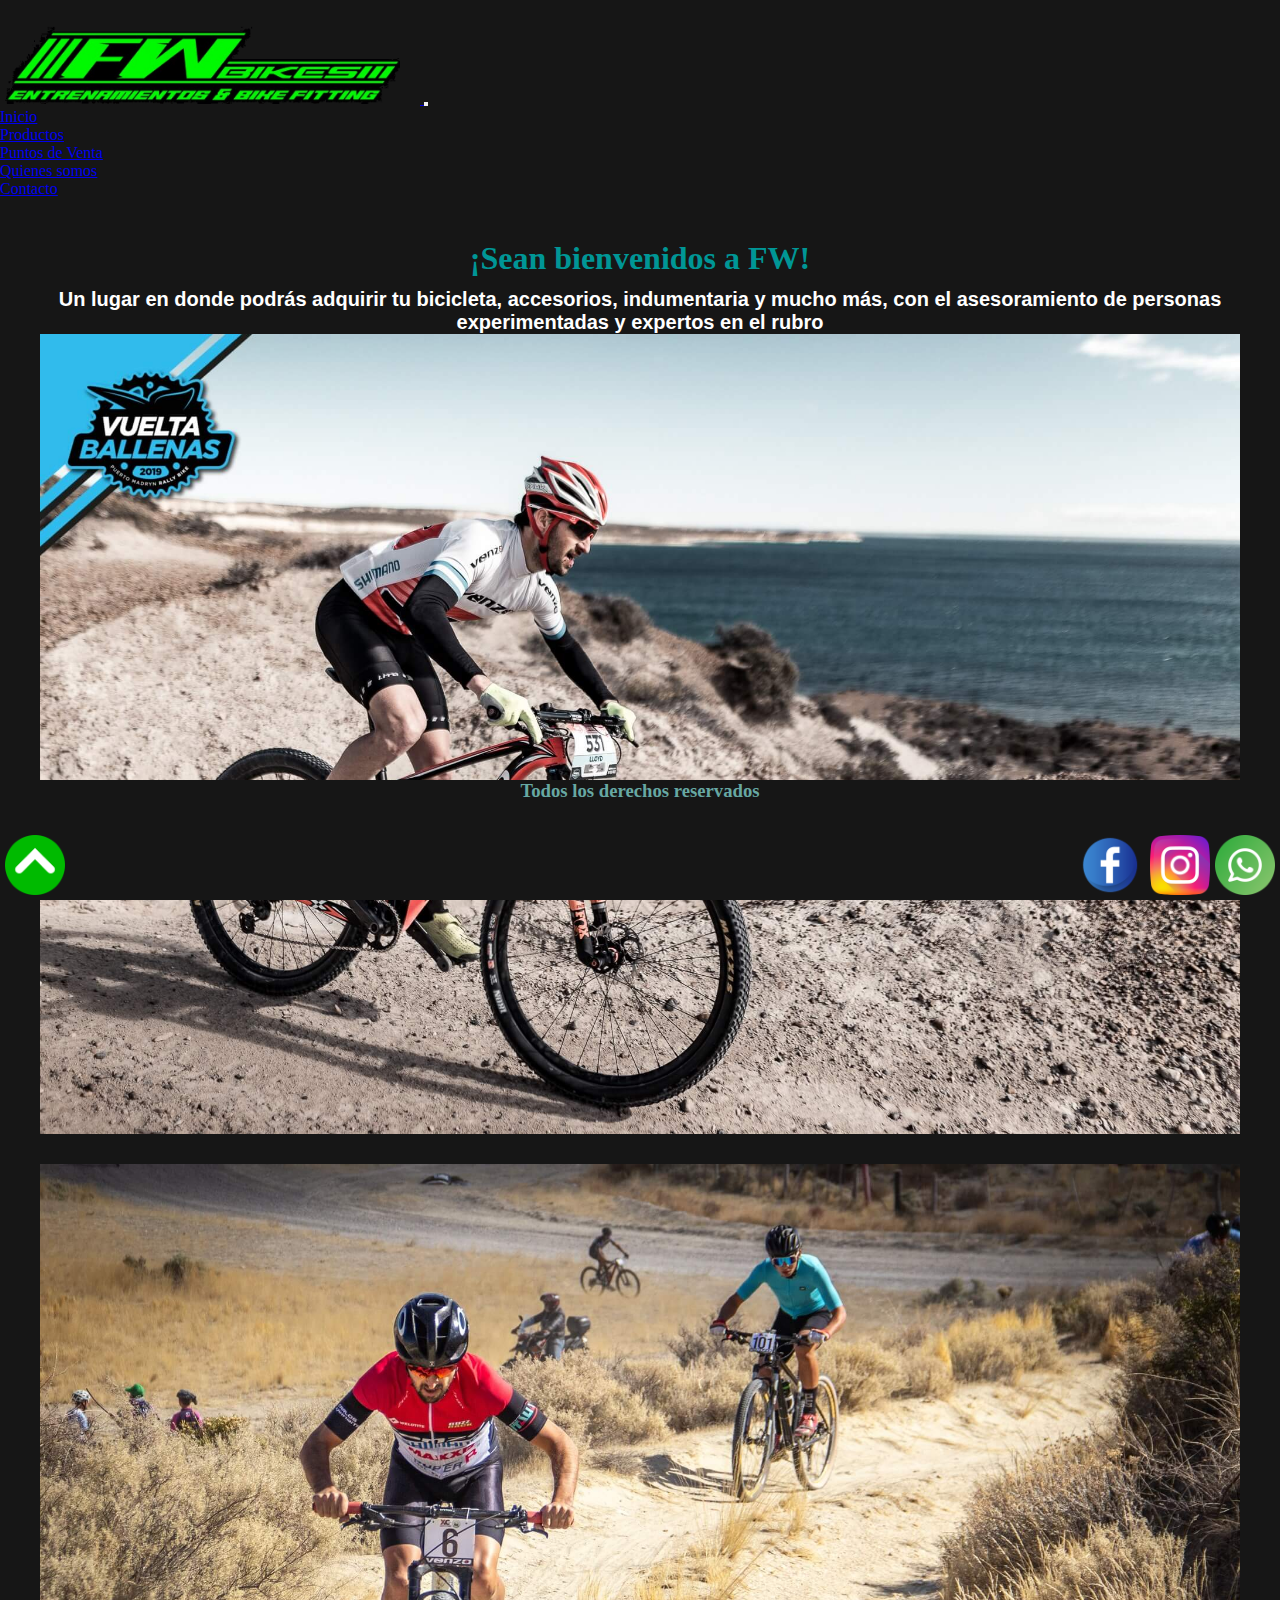
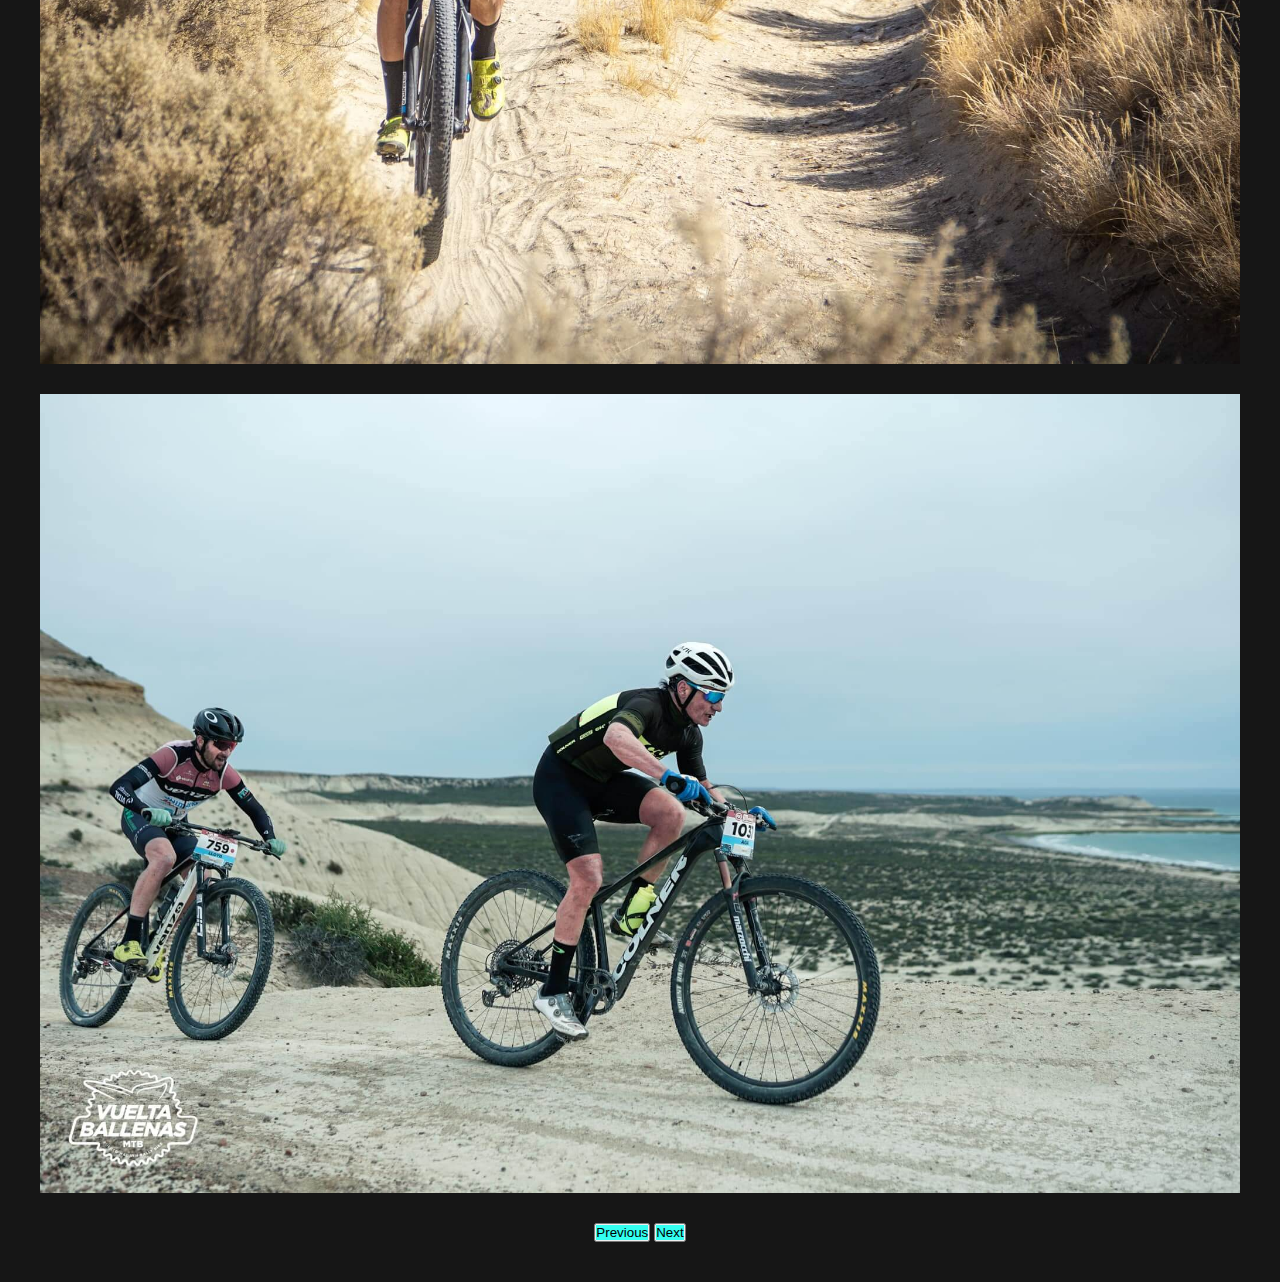
<file: index.html>
<!DOCTYPE html>
<html lang="en">

<head>
    <meta charset="UTF-8">
    <meta http-equiv="X-UA-Compatible" content="IE=edge">
    <meta name="viewport" content="width=device-width, initial-scale=1.0">
    <meta name="description" content="Pagina de inicio">
    <meta name="keywords" content="bicicleteria,mantenimiento,trelew,productos">
    <!--Link de Animmaciones-->
    <link rel="stylesheet" href="https://cdnjs.cloudflare.com/ajax/libs/animate.css/4.1.1/animate.min.css" />
    <!--link de bootstrap https://getbootstrap.com/-->
    <link href="https://cdn.jsdelivr.net/npm/bootstrap@5.3.0-alpha3/dist/css/bootstrap.min.css" rel="stylesheet"
        integrity="sha384-KK94CHFLLe+nY2dmCWGMq91rCGa5gtU4mk92HdvYe+M/SXH301p5ILy+dN9+nJOZ" crossorigin="anonymous">

    <!--link de tipografia-->
    <link rel="preconnect" href="https://fonts.googleapis.com">
    <link rel="preconnect" href="https://fonts.gstatic.com" crossorigin>

    <!-- link de mi css -->
    <link rel="stylesheet" href="./css/style.css">
    <title>Inicio</title>
</head>

<body>
    <!--header es etiqueta contenedora, podemos agregar etiquetas para titulos, o referenciar otros htmls-->
    <header id="arriba">
        <!--menù de boostrap-->
        <nav class="navbar navbar-expand-lg fs-5 text-sm-start text-md-start " navbar bg-dark data-bs-theme="dark">
            <div class="container-fluid">
                <a class="navbar-brand menuhambhover" href="./index.html">
                    <img src="img/logowilly.png" alt="Logo de la bicicleterìa">
                </a>
                <button class="navbar-toggler" type="button" data-bs-toggle="collapse" data-bs-target="#navbarNav"
                    aria-controls="navbarNav" aria-expanded="false" aria-label="Toggle navigation">
                    <span class="navbar-toggler-icon"></span>
                </button>
                <div class="collapse navbar-collapse " id="navbarNav">
                    <ul class="navbar-nav ">
                        <li class="nav-item">
                            <a class="nav-link active menuhambhover" aria-current="page" href="index.html">Inicio</a>
                        </li>
                        <li class="nav-item">
                            <a class="nav-link menuhambhover" aria-current="page"
                                href="./pages/productos.html">Productos</a>
                        </li>
                        <li class="nav-item">
                            <a class="nav-link menuhambhover" href="./pages/puntos-de-venta.html">Puntos de Venta</a>
                        </li>
                        <li class="nav-item">
                            <a class="nav-link menuhambhover" href="./pages/quienes-somos.html">Quienes somos</a>
                        </li>
                        <li class="nav-item">
                            <a class="nav-link menuhambhover" href="./pages/contacto.html">Contacto</a>
                        </li>
                    </ul>
                </div>
            </div>
        </nav>
    </header>

    <main>
        <h1 class="animate__animated animate__fadeInLeftBig"> ¡Sean bienvenidos a FW!</h1>
        <p>Un lugar en donde podrás adquirir tu bicicleta, accesorios, indumentaria y mucho más, con el asesoramiento de
            personas experimentadas y expertos en el rubro</p>
        <section>
            <div id="carouselExampleAutoplaying" class="carousel slide" data-bs-ride="carousel">
                <div class="carousel-inner">
                    <div class="carousel-item active carrusel-index " data-bs-interval="3000">
                        <img src="./img/willyuno.jpg" class="d-block w-100%" alt="Imagen willy 1">
                    </div>
                    <div class="carousel-item carrusel-index" data-bs-interval="3000">
                        <img src="./img/willycinco.jpg" class="d-block w-100%" alt="Imagen willy 2">
                    </div>
                    <div class="carousel-item carrusel-index " data-bs-interval="3000">
                        <img src="./img/willyseis.jpg" class="d-block w-100%" alt="Imagen willy 3">
                    </div>
                </div>
                <button class="carousel-control-prev" type="button" data-bs-target="#carouselExampleAutoplaying"
                    data-bs-slide="prev">
                    <span class="carousel-control-prev-icon" aria-hidden="true"></span>
                    <span class="visually-hidden">Previous</span>
                </button>
                <button class="carousel-control-next" type="button" data-bs-target="#carouselExampleAutoplaying"
                    data-bs-slide="next">
                    <span class="carousel-control-next-icon" aria-hidden="true"></span>
                    <span class="visually-hidden">Next</span>
                </button>
            </div>
        </section>
    </main>

    <footer>
        <h3>
            Todos los derechos reservados
        </h3>
        <div>
            <a href="https://api.whatsapp.com/send?phone=+549280462-4985" target="_blank">
                <img class="whatsapp" src="./img/logo-what.png" alt="logo de whatsapp">
            </a>
            <a href="https://instagram.com/willy_lloyd_1?igshid=YmMyMTA2M2Y=" target="_blank">
                <img class="instagram" src="./img/logo-insta-si.png" alt="logo de instagram">
            </a>
            <a href="https://www.facebook.com/willy.lloyd.1/" target="_blank">
                <img class="facebook" src="./img/logo-face.png" alt="logo de facebook">
            </a>
        </div>
        <!--enlace interno usando Id en el inicio del header (<header id="arriba">)-->
        <div>
            <a href="#arriba">
                <img class="arriba" src="./img/flecha.png" alt="boton arriba">
            </a>
        </div>
    </footer>
    
    <!--script de bootstrap https://getbootstrap.com/-->
    <script src="https://cdn.jsdelivr.net/npm/bootstrap@5.3.0-alpha3/dist/js/bootstrap.bundle.min.js"
        integrity="sha384-ENjdO4Dr2bkBIFxQpeoTz1HIcje39Wm4jDKdf19U8gI4ddQ3GYNS7NTKfAdVQSZe"
        crossorigin="anonymous"></script>
</body>
</html>
</file>
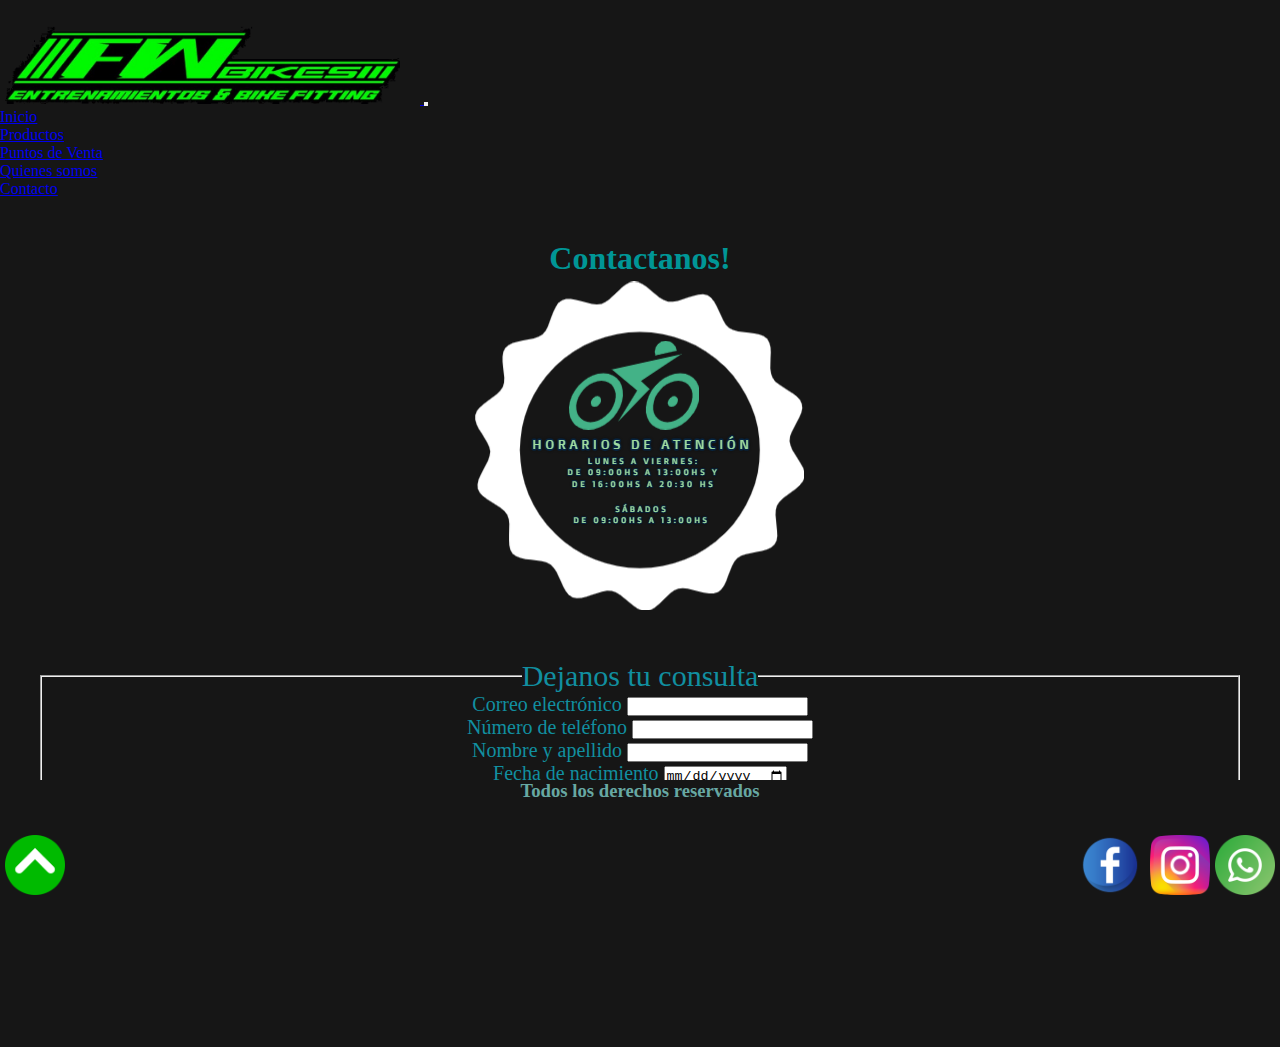
<file: pages/contacto.html>
<!DOCTYPE html>
<html lang="en">

<head>
    <meta charset="UTF-8">
    <meta http-equiv="X-UA-Compatible" content="IE=edge">
    <meta name="viewport" content="width=device-width, initial-scale=1.0">
    <meta name="description" content="Pagina de contacto">
    <meta name="keywords" content="horarios,atencion">
    <!--Link de Animmaciones-->
    <link rel="stylesheet" href="https://cdnjs.cloudflare.com/ajax/libs/animate.css/4.1.1/animate.min.css" />
    <!--link de bootstrap https://getbootstrap.com/-->
    <link href="https://cdn.jsdelivr.net/npm/bootstrap@5.3.0-alpha3/dist/css/bootstrap.min.css" rel="stylesheet"
        integrity="sha384-KK94CHFLLe+nY2dmCWGMq91rCGa5gtU4mk92HdvYe+M/SXH301p5ILy+dN9+nJOZ" crossorigin="anonymous">
    <!-- link de mi css -->
    <link rel="stylesheet" href="../css/style.css">

    <title>Contacto</title>
</head>

<body>
    <header id="arriba">
        <!--menù de boostrap-->
        <nav class="navbar navbar-expand-lg fs-5 text-sm-start text-md-start " navbar bg-dark data-bs-theme="dark">
            <div class=" container-fluid">
                <a class="navbar-brand menuhamb" href="../index.html">
                    <img src="../img/logowilly.png" alt="Logo de la bicicleterìa">
                </a>
                <button class="navbar-toggler" type="button" data-bs-toggle="collapse" data-bs-target="#navbarNav"
                    aria-controls="navbarNav" aria-expanded="false" aria-label="Toggle navigation">
                    <span class="navbar-toggler-icon"></span>
                </button>
                <div class="collapse navbar-collapse" id="navbarNav">
                    <ul class="navbar-nav">
                        <li class="nav-item">
                            <a class="nav-link menuhamb" aria-current="page" href="../index.html">Inicio</a>
                        </li>
                        <li class="nav-item">
                            <a class="nav-link menuhamb" aria-current="page"
                                href="../pages/productos.html">Productos</a>
                        </li>
                        <li class="nav-item">
                            <a class="nav-link menuhamb" href="../pages/puntos-de-venta.html">Puntos de Venta</a>
                        </li>
                        <li class="nav-item">
                            <a class="nav-link menuhamb" href="../pages/quienes-somos.html">Quienes somos</a>
                        </li>
                        <li class="nav-item">
                            <a class="nav-link active" href="../pages/contacto.html">Contacto</a>
                        </li>
                    </ul>
                </div>
            </div>
        </nav>
    </header>

    <main>
        <h1 class="animate__animated animate__fadeInLeftBig"> Contactanos! </h1>
        <div>
            <img src="../img/horarios.png" alt="horarios de atencion">
        </div>
        <!--formularios-->
        <form class="claseform">
            <fieldset>
                <legend>
                    Dejanos tu consulta
                </legend>
                <div>
                    <label for="email">
                        Correo electrónico
                    </label>
                    <input type="email" name="correos" id="email">
                </div>
                <div>
                    <label for="teléfono">
                        Número de teléfono
                    </label>
                    <input type="teléfono" id="teléfono">
                </div>
                <div>
                    <label for="Nombre y Apellido">
                        Nombre y apellido
                    </label>
                    <input type="Nombre y apellido" id="Nombre y Apellido">
                </div>
                <div>
                    <label for="Fecha de nacimiento">
                        Fecha de nacimiento
                    </label>
                    <input type="date" id="Fecha de nacimiento">
                </div>
                <div>
                    <input type="submit">
                    <input type="reset">
                </div>
            </fieldset>
        </form>
    </main>
    <footer>
        <h3>
            Todos los derechos reservados
        </h3>
        <div>
            <a href="https://api.whatsapp.com/send?phone=+549280462-4985" target="_blank">
                <img class="whatsapp" src="../img/logo-what.png" alt="logo de whatsapp">
            </a>
            <a href="https://instagram.com/willy_lloyd_1?igshid=YmMyMTA2M2Y=" target="_blank">
                <img class="instagram" src="../img/logo-insta-si.png" alt="logo de instagram">
            </a>
            <a href="https://www.facebook.com/willy.lloyd.1/" target="_blank">
                <img class="facebook" src="../img/logo-face.png" alt="logo de facebook">
            </a>
        </div>
        <!--enlace interno usando Id en el inicio del header (<header id="arriba">)-->
        <div>
            <a href="#arriba">
                <img class="arriba" src="../img/flecha.png" alt="boton arriba">
            </a>
        </div>
    </footer>

    <!--script de bootstrap https://getbootstrap.com/-->
    <script src="https://cdn.jsdelivr.net/npm/bootstrap@5.3.0-alpha3/dist/js/bootstrap.bundle.min.js"
        integrity="sha384-ENjdO4Dr2bkBIFxQpeoTz1HIcje39Wm4jDKdf19U8gI4ddQ3GYNS7NTKfAdVQSZe"
        crossorigin="anonymous"></script>
</body>

</html>
</file>
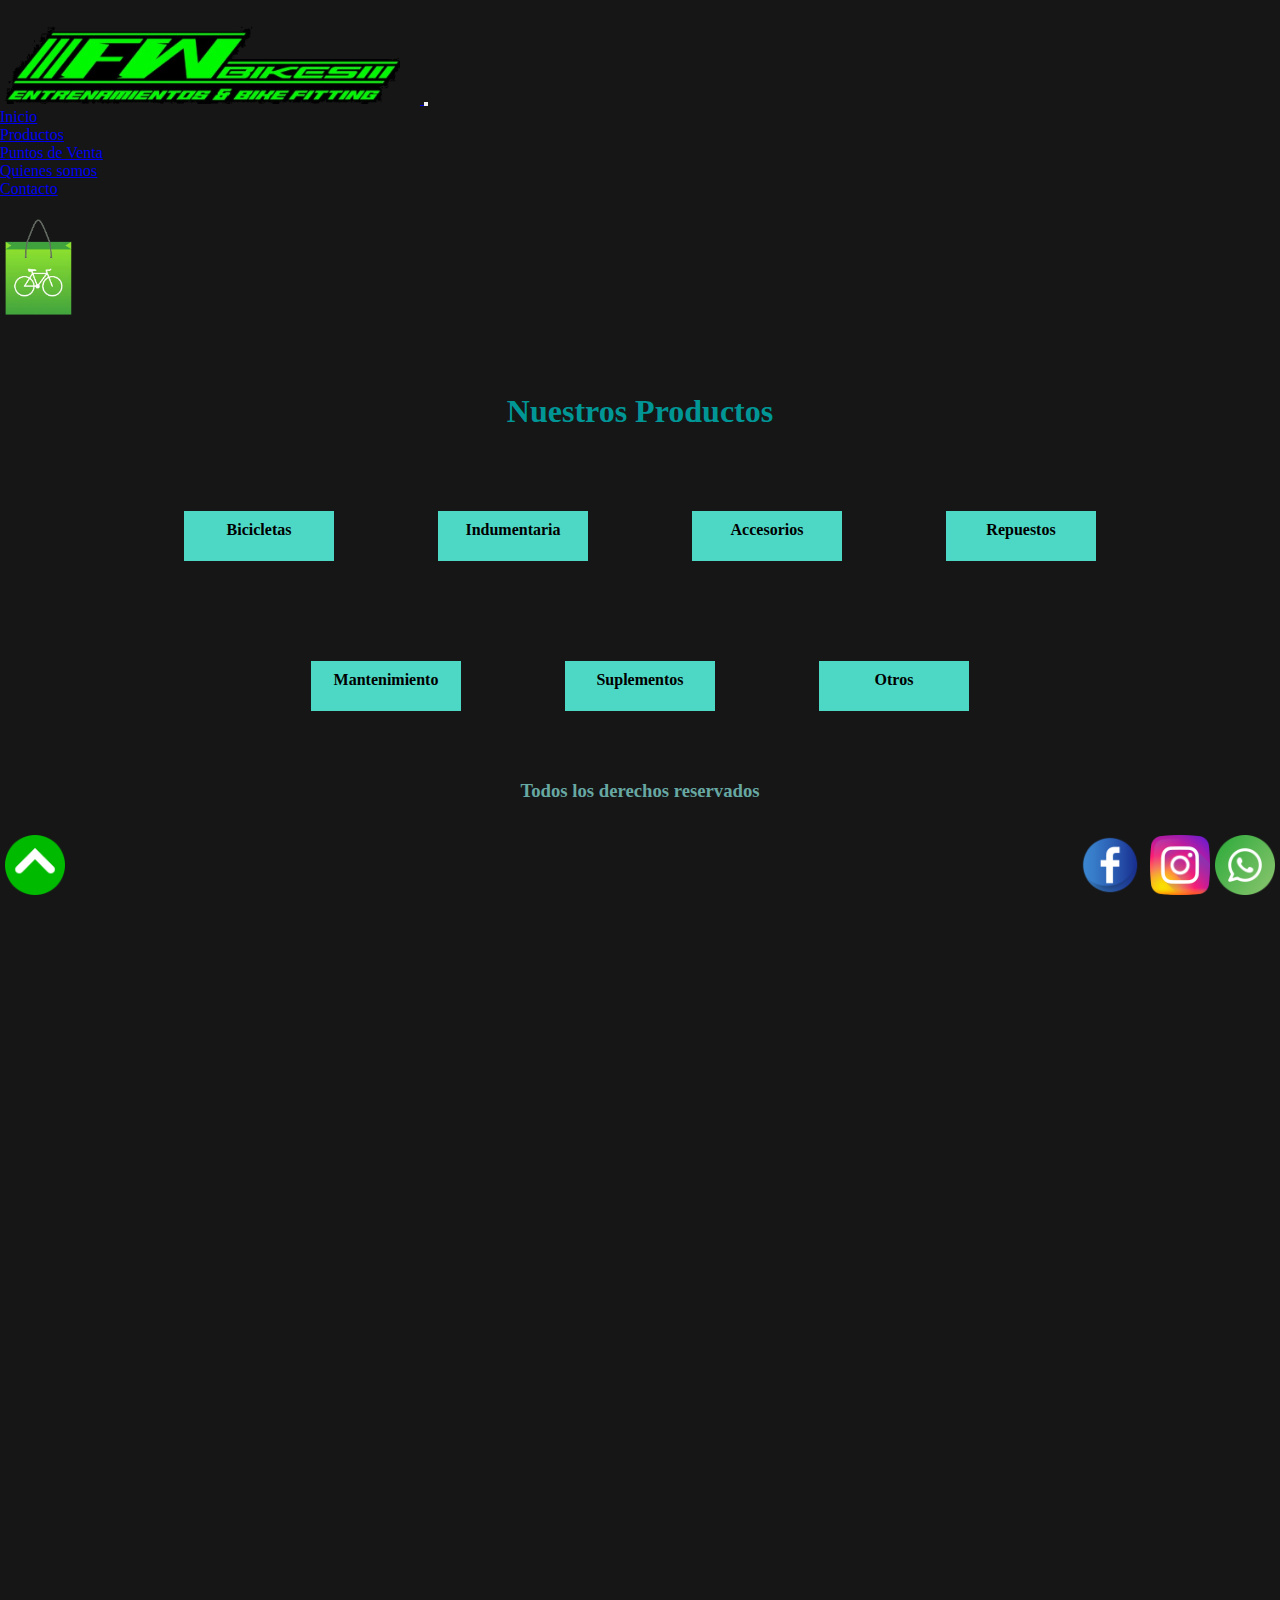
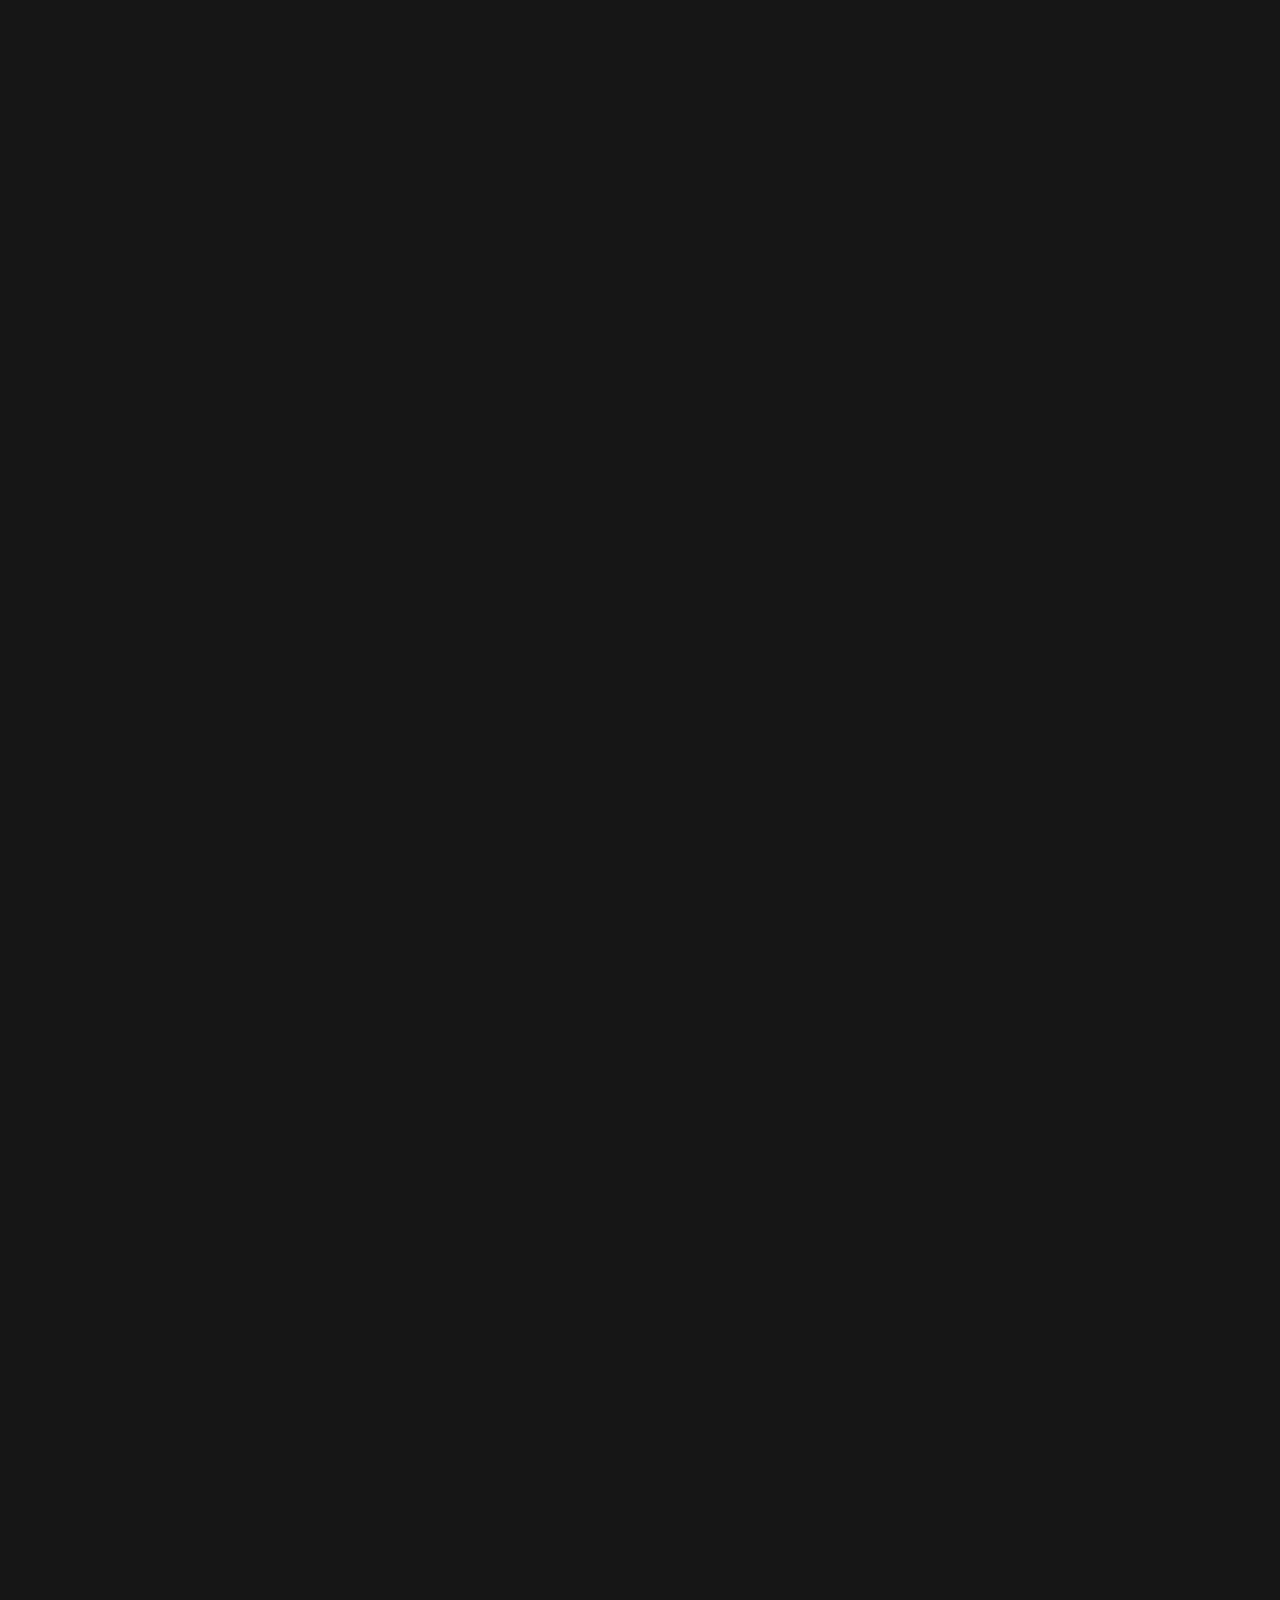
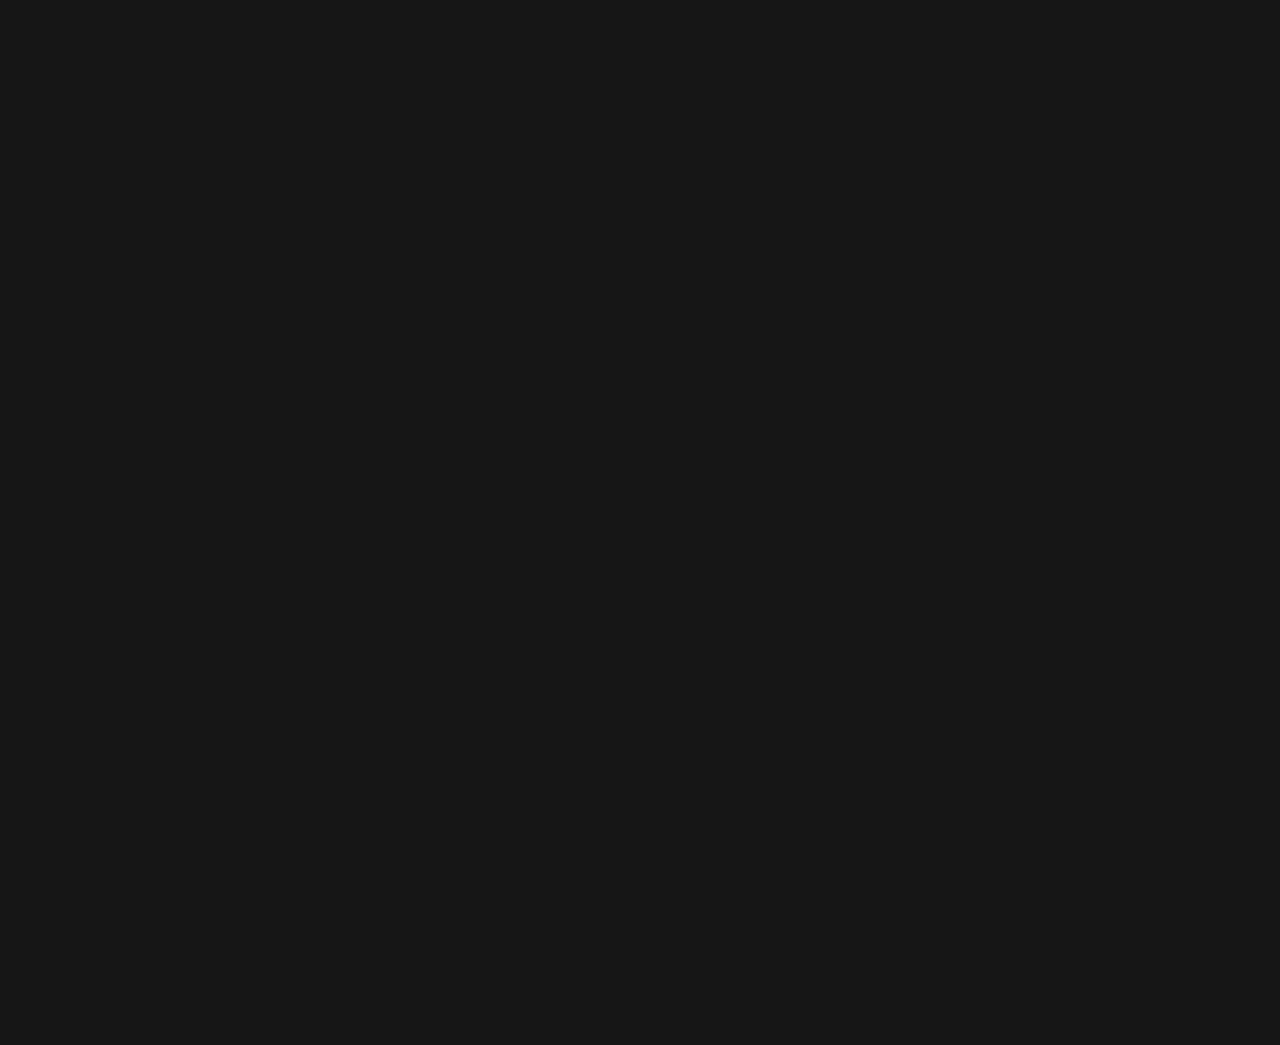
<file: pages/productos.html>
<!DOCTYPE html>
<html lang="en">

<head>
    <meta charset="UTF-8">
    <meta http-equiv="X-UA-Compatible" content="IE=edge">
    <meta name="viewport" content="width=device-width, initial-scale=1.0">
    <meta name="description" content="Pagina de productos">
    <meta name="keywords" content="cuadros,bicilcetas,remeras,indumentaria">
    <!--Link para animacion imagenes-->
    <link href="https://unpkg.com/aos@2.3.1/dist/aos.css" rel="stylesheet">
    <!--Link de Animmaciones-->
    <link rel="stylesheet" href="https://cdnjs.cloudflare.com/ajax/libs/animate.css/4.1.1/animate.min.css" />
    <!--link de bootstrap https://getbootstrap.com/-->
    <link href="https://cdn.jsdelivr.net/npm/bootstrap@5.3.0-alpha3/dist/css/bootstrap.min.css" rel="stylesheet"
        integrity="sha384-KK94CHFLLe+nY2dmCWGMq91rCGa5gtU4mk92HdvYe+M/SXH301p5ILy+dN9+nJOZ" crossorigin="anonymous">
    <!-- link de mi css -->
    <link rel="stylesheet" href="../css/style.css">

    <title>Productos</title>
</head>

<body>
    <header id="arriba">
        <!--menù de boostrap-->
        <nav class="navbar navbar-expand-lg fs-5 text-sm-start text-md-start " navbar bg-dark data-bs-theme="dark">
            <div class=" container-fluid">
                <a class="navbar-brand menuhamb" href="../index.html">
                    <img src="../img/logowilly.png" alt="Logo de la bicicleterìa">
                </a>
                <button class="navbar-toggler" type="button" data-bs-toggle="collapse" data-bs-target="#navbarNav"
                    aria-controls="navbarNav" aria-expanded="false" aria-label="Toggle navigation">
                    <span class="navbar-toggler-icon"></span>
                </button>
                <div class="collapse navbar-collapse" id="navbarNav">
                    <ul class="navbar-nav">
                        <li class="nav-item">
                            <a class="nav-link menuhamb" aria-current="page" href="../index.html">Inicio</a>
                        </li>
                        <li class="nav-item">
                            <a class="nav-link active" aria-current="page" href="../pages/productos.html">Productos</a>
                        </li>
                        <li class="nav-item">
                            <a class="nav-link menuhamb" href="../pages/puntos-de-venta.html">Puntos de Venta</a>
                        </li>
                        <li class="nav-item">
                            <a class="nav-link menuhamb" href="../pages/quienes-somos.html">Quienes somos</a>
                        </li>
                        <li class="nav-item">
                            <a class="nav-link menuhamb" href="../pages/contacto.html">Contacto</a>
                        </li>
                    </ul>
                </div>
            </div>
            <img src="../img/carritosisisi.png" alt="imagen bolsa-carrito">
        </nav>
    </header>

    <main class="main-productos">
        <div>
            <h1 class="animate__animated animate__fadeInLeftBig"> Nuestros Productos </h1>
        </div>
        <div>
            <div class="caja">Bicicletas</div>
            <div class="caja">Indumentaria</div>
            <div class="caja">Accesorios</div>
            <div class="caja">Repuestos</div>
            <div class="caja">Mantenimiento</div>
            <div class="caja">Suplementos</div>
            <div class="caja">Otros</div>
        </div>
        <section class="section-productos">
            <div class="img-uno " data-aos="zoom-in">
                <img src="../img/supledos.jpg" alt="suplementos">
            </div>
            <div class="img-dos" data-aos="zoom-in">
                <img src="../img/bicidos.jpg" alt="bicicleta venzo dos">
            </div>
            <div class="img-tres" data-aos="zoom-in">
                <img src="../img/bicitres.jpg" alt="bicicleta fire">
            </div>
            <div class="img-cuatro" data-aos="zoom-in">
                <img src="../img/lentestres.jpg" alt="anteojos deportivos">
            </div>
            <div class="img-cinco" data-aos="zoom-in">
                <img src="../img/bicicinco.jpg" alt="bicicleta skinred">
            </div>
            <div class="img-seis" data-aos="zoom-in">
                <img src="../img/bicicletasuno.jpg" alt="bicicletas todas">
            </div>
        </section>
    </main>

    <footer>
        <h3>
            Todos los derechos reservados
        </h3>
        <div>
            <a href="https://api.whatsapp.com/send?phone=+549280462-4985" target="_blank">
                <img class="whatsapp" src="../img/logo-what.png" alt="logo de whatsapp">
            </a>
            <a href="https://instagram.com/willy_lloyd_1?igshid=YmMyMTA2M2Y=" target="_blank">
                <img class="instagram" src="../img/logo-insta-si.png" alt="logo de instagram">
            </a>
            <a href="https://www.facebook.com/willy.lloyd.1/" target="_blank">
                <img class="facebook" src="../img/logo-face.png" alt="logo de facebook">
            </a>
        </div>
        <!--enlace interno usando Id en el inicio del header (<header id="arriba">)-->
        <div>
            <a href="#arriba">
                <img class="arriba" src="../img/flecha.png" alt="boton arriba">
            </a>
        </div>
    </footer>

    <!--script de bootstrap https://getbootstrap.com/-->
    <script src="https://cdn.jsdelivr.net/npm/bootstrap@5.3.0-alpha3/dist/js/bootstrap.bundle.min.js"
        integrity="sha384-ENjdO4Dr2bkBIFxQpeoTz1HIcje39Wm4jDKdf19U8gI4ddQ3GYNS7NTKfAdVQSZe"
        crossorigin="anonymous"></script>
    <!--script de michalsnik https://michalsnik.github.io/aos/-->
    <script src="https://unpkg.com/aos@2.3.1/dist/aos.js"></script>
    <script>AOS.init();</script>
</body>

</html>
</file>
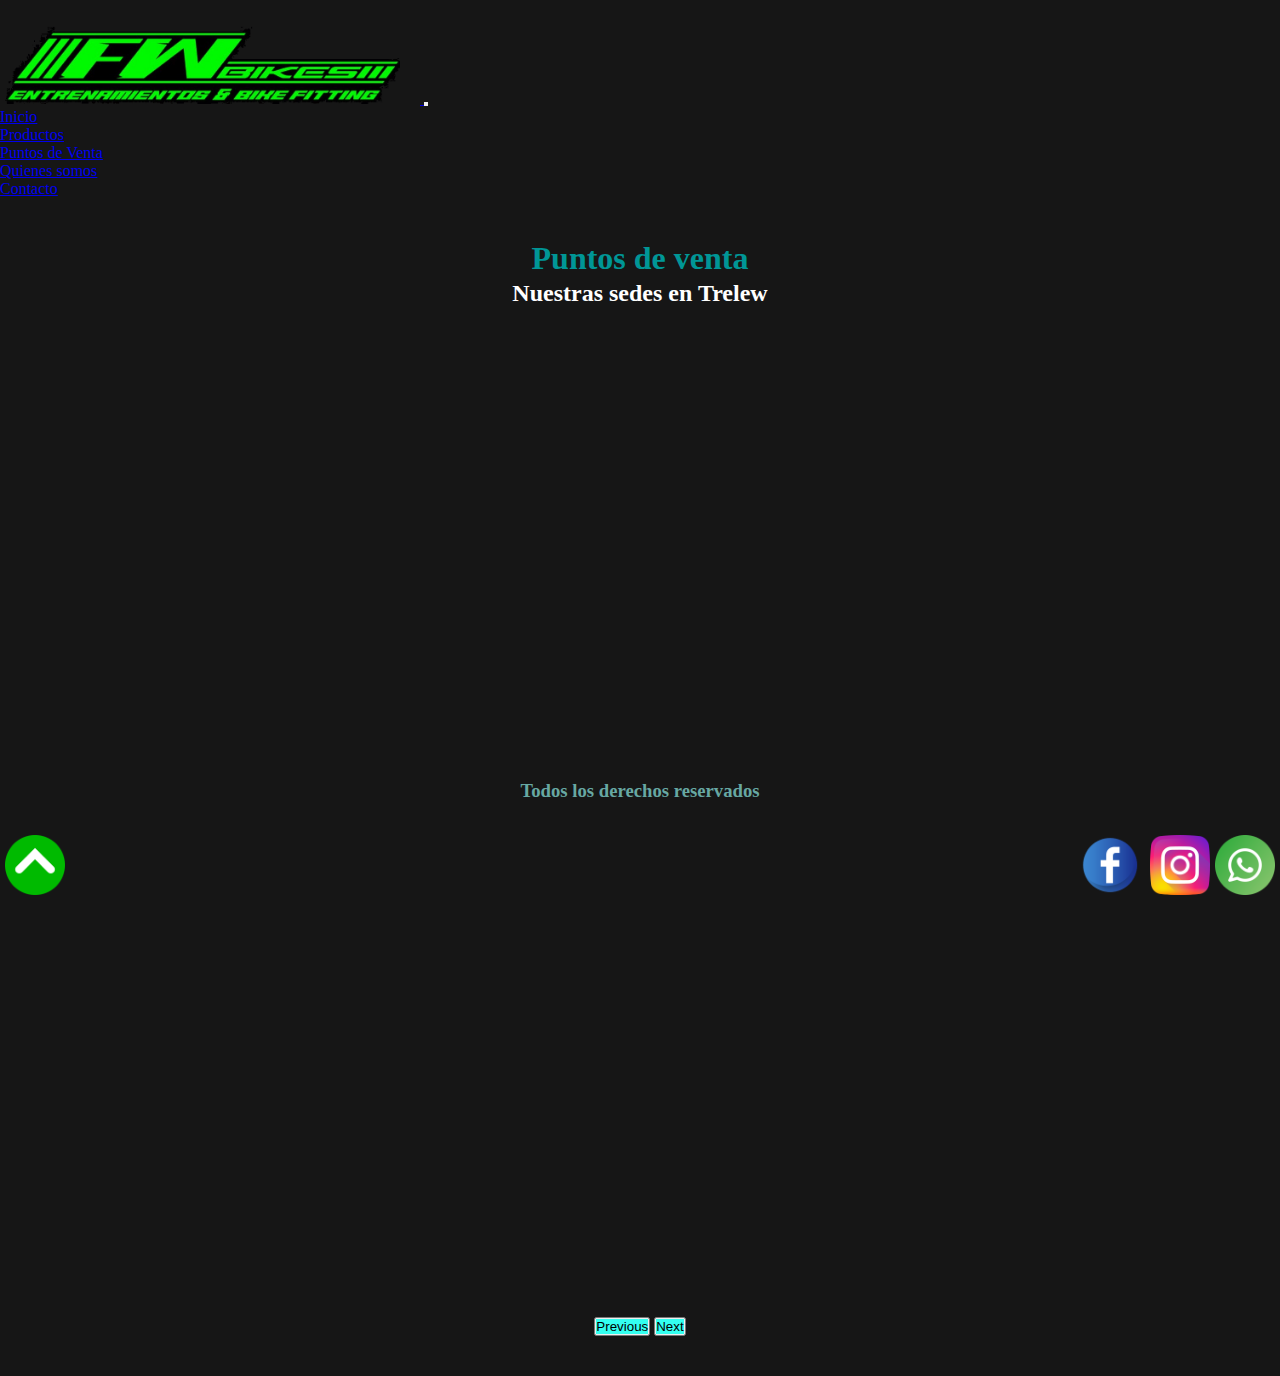
<file: pages/puntos-de-venta.html>
<!DOCTYPE html>
<html lang="en">

<head>
    <meta charset="UTF-8">
    <meta http-equiv="X-UA-Compatible" content="IE=edge">
    <meta name="viewport" content="width=device-width, initial-scale=1.0">
    <meta name="description" content="Pagina de puntos de venta">
    <meta name="keywords" content="direccion, locales,visita">
    <!--Link de Animmaciones-->
    <link rel="stylesheet" href="https://cdnjs.cloudflare.com/ajax/libs/animate.css/4.1.1/animate.min.css" />
    <!--link de bootstrap https://getbootstrap.com/-->
    <link href="https://cdn.jsdelivr.net/npm/bootstrap@5.3.0-alpha3/dist/css/bootstrap.min.css" rel="stylesheet"
        integrity="sha384-KK94CHFLLe+nY2dmCWGMq91rCGa5gtU4mk92HdvYe+M/SXH301p5ILy+dN9+nJOZ" crossorigin="anonymous">
    <!-- link de mi css -->
    <link rel="stylesheet" href="../css/style.css">

    <title>Puntos de venta</title>
</head>

<body>
    <header id="arriba">
        <!--menù de boostrap-->
        <nav class="navbar navbar-expand-lg fs-5 text-sm-start text-md-start " navbar bg-dark data-bs-theme="dark">
            <div class=" container-fluid">
                <a class="navbar-brand menuhamb" href="../index.html">
                    <img src="../img/logowilly.png" alt="Logo de la bicicleterìa">
                </a>
                <button class="navbar-toggler" type="button" data-bs-toggle="collapse" data-bs-target="#navbarNav"
                    aria-controls="navbarNav" aria-expanded="false" aria-label="Toggle navigation">
                    <span class="navbar-toggler-icon"></span>
                </button>
                <div class="collapse navbar-collapse" id="navbarNav">
                    <ul class="navbar-nav">
                        <li class="nav-item">
                            <a class="nav-link menuhamb" aria-current="page" href="../index.html">Inicio</a>
                        </li>
                        <li class="nav-item">
                            <a class="nav-link menuhamb" aria-current="page"
                                href="../pages/productos.html">Productos</a>
                        </li>
                        <li class="nav-item">
                            <a class="nav-link active" href="../pages/puntos-de-venta.html">Puntos de Venta</a>
                        </li>
                        <li class="nav-item">
                            <a class="nav-link menuhamb" href="../pages/quienes-somos.html">Quienes somos</a>
                        </li>
                        <li class="nav-item">
                            <a class="nav-link menuhamb" href="../pages/contacto.html">Contacto</a>
                        </li>
                    </ul>
                </div>
            </div>
        </nav>
    </header>

    <main class="main-puntosdeventa">
        <h1 class="animate__animated animate__fadeInLeftBig"> Puntos de venta </h1>
        <h2> Nuestras sedes en Trelew</h2>

        <section>
            <div id="carouselExampleAutoplaying" class="carousel slide" data-bs-ride="carousel">
                <div class="carousel-inner">
                    <div class="carousel-item active carrusel-index" data-bs-interval="3000">
                        <iframe
                            src="https://www.google.com/maps/embed?pb=!1m18!1m12!1m3!1d2905.617719405511!2d-65.33319228451501!3d-43.25943307913676!2m3!1f0!2f0!3f0!3m2!1i1024!2i768!4f13.1!3m3!1m2!1s0xbe0144ed442e546f%3A0x6ebc29710a2105ad!2sBicicleter%C3%ADa%20FW!5e0!3m2!1ses-419!2sar!4v1679273589450!5m2!1ses-419!2sar"
                            width="600" height="450" style="border:0;" allowfullscreen="" loading="lazy"
                            referrerpolicy="no-referrer-when-downgrade"></iframe>
                    </div>
                    <div class="carousel-item carrusel-index" data-bs-interval="3000">
                        <iframe
                            src="https://www.google.com/maps/embed?pb=!1m18!1m12!1m3!1d2905.064163369369!2d-65.30844058451453!3d-43.27103157913631!2m3!1f0!2f0!3f0!3m2!1i1024!2i768!4f13.1!3m3!1m2!1s0xbe0144dfde655807%3A0x87e94e2cf7b57da9!2sMusters%201598%2C%20Trelew%2C%20Chubut!5e0!3m2!1ses-419!2sar!4v1681483049173!5m2!1ses-419!2sar"
                            width="600" height="450" style="border:0;" allowfullscreen="" loading="lazy"
                            referrerpolicy="no-referrer-when-downgrade"></iframe>
                    </div>
                </div>
                <button class="carousel-control-prev" type="button" data-bs-target="#carouselExampleAutoplaying"
                    data-bs-slide="prev">
                    <span class="carousel-control-prev-icon" aria-hidden="true"></span>
                    <span class="visually-hidden">Previous</span>
                </button>
                <button class="carousel-control-next" type="button" data-bs-target="#carouselExampleAutoplaying"
                    data-bs-slide="next">
                    <span class="carousel-control-next-icon" aria-hidden="true"></span>
                    <span class="visually-hidden">Next</span>
                </button>
            </div>
        </section>
    </main>

    <footer>
        <h3>
            Todos los derechos reservados
        </h3>
        <div>
            <a href="https://api.whatsapp.com/send?phone=+549280462-4985" target="_blank">
                <img class="whatsapp" src="../img/logo-what.png" alt="logo de whatsapp">
            </a>
            <a href="https://instagram.com/willy_lloyd_1?igshid=YmMyMTA2M2Y=" target="_blank">
                <img class="instagram" src="../img/logo-insta-si.png" alt="logo de instagram">
            </a>
            <a href="https://www.facebook.com/willy.lloyd.1/" target="_blank">
                <img class="facebook" src="../img/logo-face.png" alt="logo de facebook">
            </a>
        </div>
        <!--enlace interno usando Id en el inicio del header (<header id="arriba">)-->
        <div>
            <a href="#arriba">
                <img class="arriba" src="../img/flecha.png" alt="boton arriba">
            </a>
        </div>
    </footer>
    <!--script de bootstrap https://getbootstrap.com/-->
    <script src="https://cdn.jsdelivr.net/npm/bootstrap@5.3.0-alpha3/dist/js/bootstrap.bundle.min.js"
        integrity="sha384-ENjdO4Dr2bkBIFxQpeoTz1HIcje39Wm4jDKdf19U8gI4ddQ3GYNS7NTKfAdVQSZe"
        crossorigin="anonymous"></script>

</body>
</html>
</file>
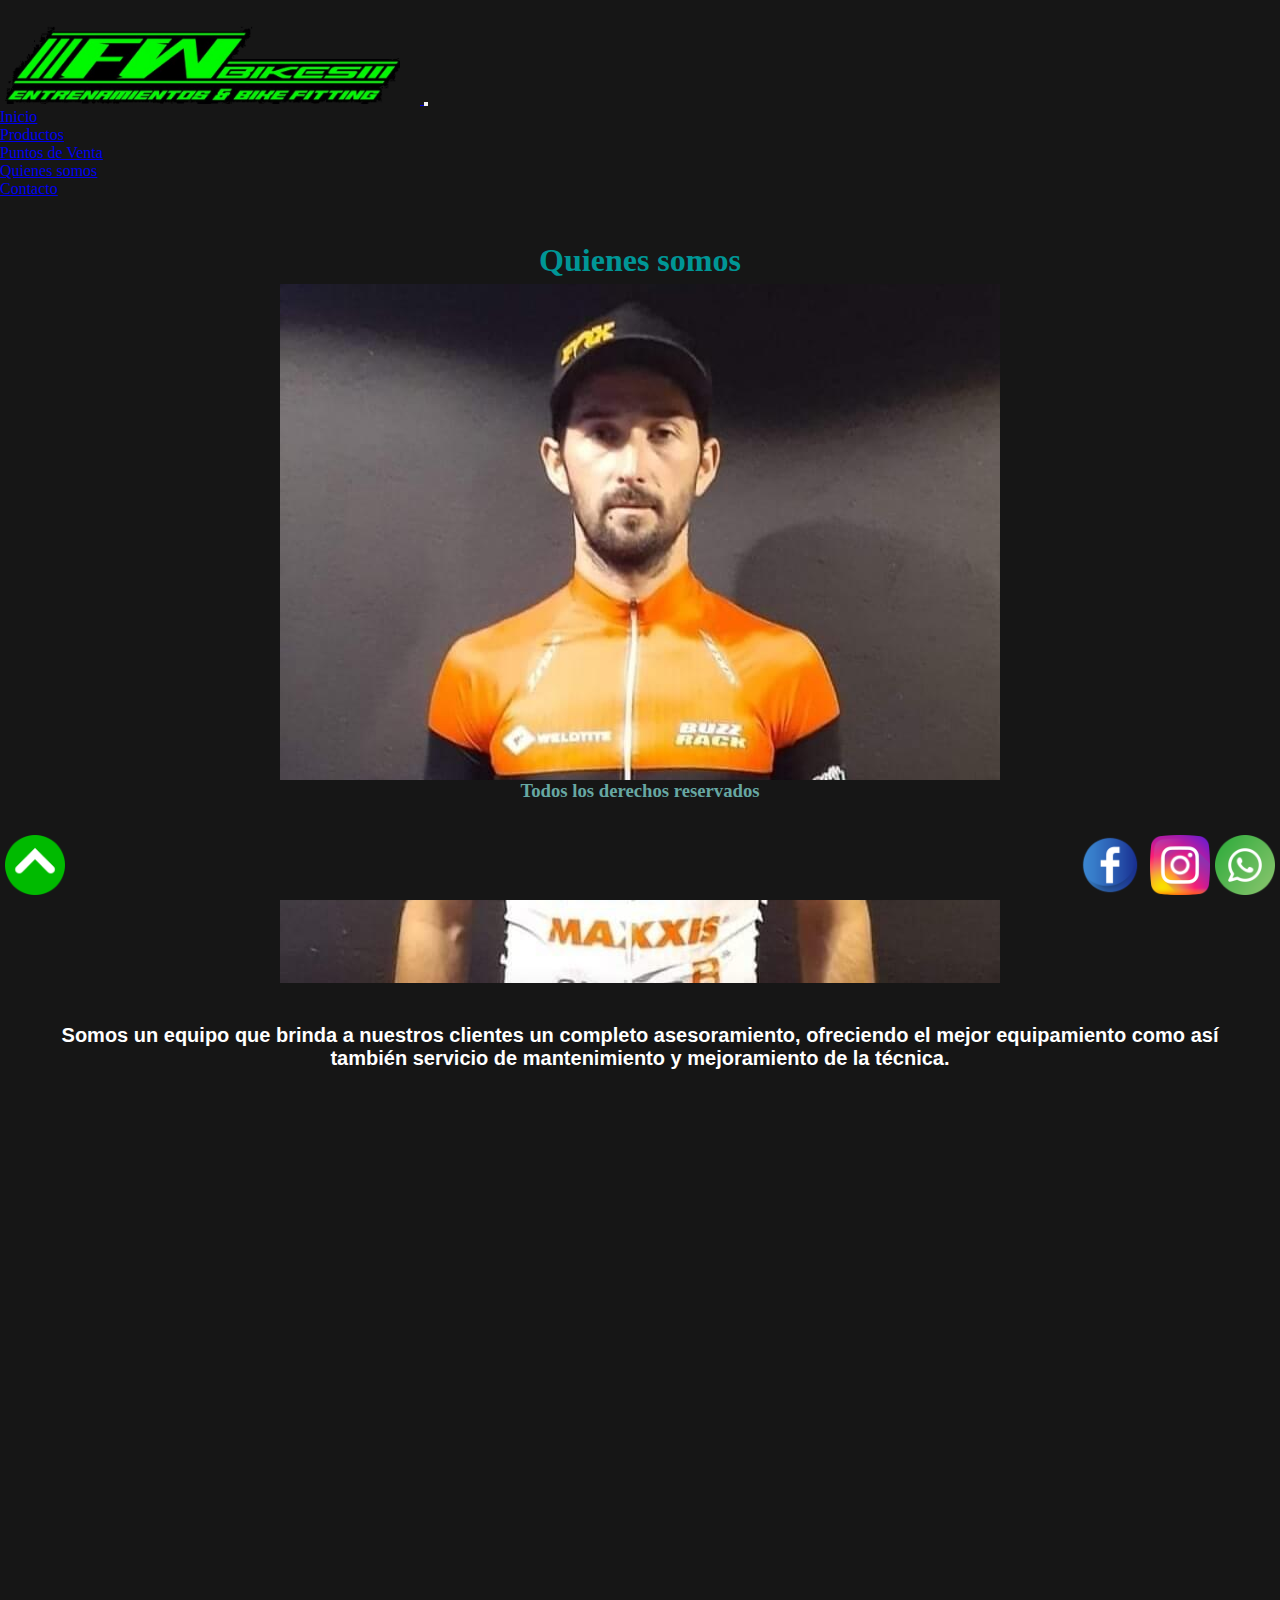
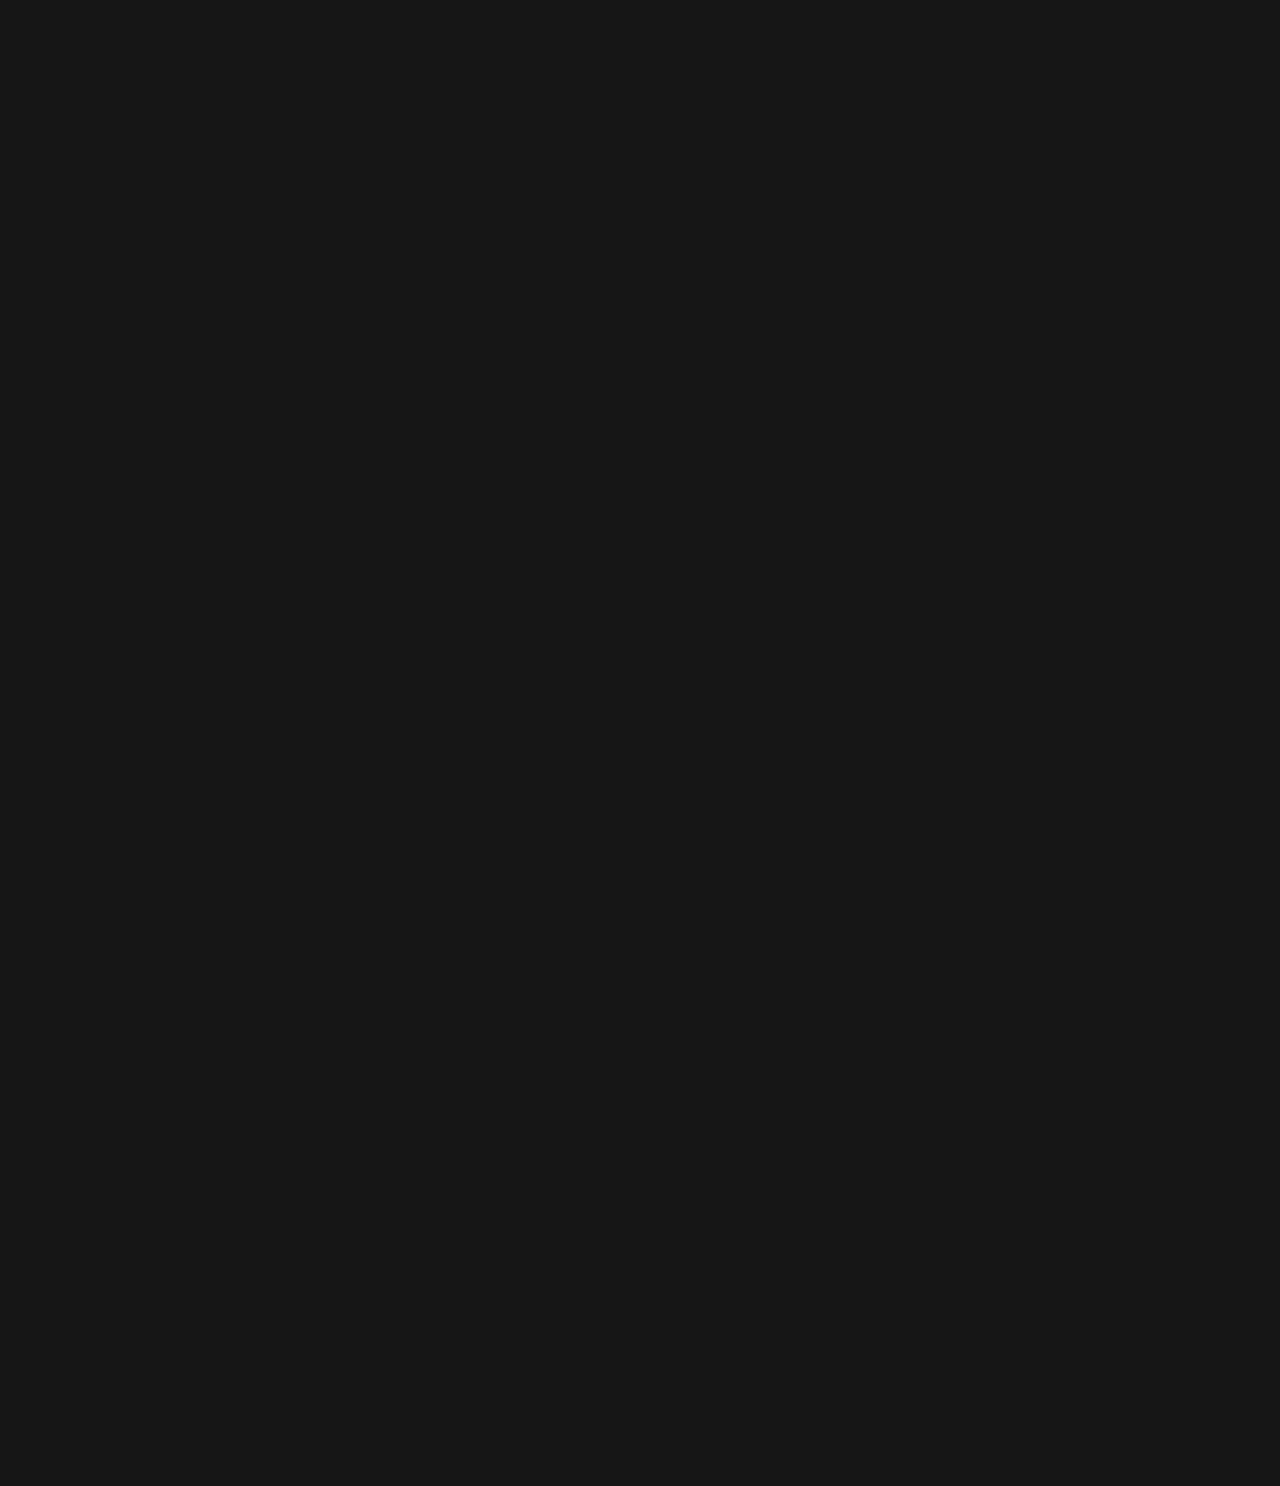
<file: pages/quienes-somos.html>
<!DOCTYPE html>
<html lang="en">

<head>
    <meta charset="UTF-8">
    <meta http-equiv="X-UA-Compatible" content="IE=edge">
    <meta name="viewport" content="width=device-width, initial-scale=1.0">
    <meta name="description" content="Pagina de quienes somos">
    <meta name="keywords" content="historia,willy loyd,competencias">
    <!--Link para animacion imagenes-->
    <link href="https://unpkg.com/aos@2.3.1/dist/aos.css" rel="stylesheet">
    <!--Link de Animmaciones-->
    <link rel="stylesheet" href="https://cdnjs.cloudflare.com/ajax/libs/animate.css/4.1.1/animate.min.css" />
    <!--link de bootstrap https://getbootstrap.com/-->
    <link href="https://cdn.jsdelivr.net/npm/bootstrap@5.3.0-alpha3/dist/css/bootstrap.min.css" rel="stylesheet"
        integrity="sha384-KK94CHFLLe+nY2dmCWGMq91rCGa5gtU4mk92HdvYe+M/SXH301p5ILy+dN9+nJOZ" crossorigin="anonymous">
    <!-- link de mi css -->
    <link rel="stylesheet" href="../css/style.css">
    <title>Quienes Somos</title>
</head>

<body>
    <header id="arriba">
        <!--menù de boostrap-->
        <nav class="navbar navbar-expand-lg fs-5 text-sm-start text-md-start " navbar bg-dark data-bs-theme="dark">
            <div class=" container-fluid">
                <a class="navbar-brand menuhamb" href="../index.html">
                    <img src="../img/logowilly.png" alt="Logo de la bicicleterìa">
                </a>
                <button class="navbar-toggler" type="button" data-bs-toggle="collapse" data-bs-target="#navbarNav"
                    aria-controls="navbarNav" aria-expanded="false" aria-label="Toggle navigation">
                    <span class="navbar-toggler-icon"></span>
                </button>
                <div class="collapse navbar-collapse" id="navbarNav">
                    <ul class="navbar-nav">
                        <li class="nav-item ">
                            <a class="nav-link menuhamb " aria-current="page" href="../index.html">Inicio</a>
                        </li>
                        <li class="nav-item">
                            <a class="nav-link menuhamb" aria-current="page"
                                href="../pages/productos.html">Productos</a>
                        </li>
                        <li class="nav-item">
                            <a class="nav-link menuhamb" href="../pages/puntos-de-venta.html">Puntos de Venta</a>
                        </li>
                        <li class="nav-item">
                            <a class="nav-link active" href="../pages/quienes-somos.html">Quienes somos</a>
                        </li>
                        <li class="nav-item">
                            <a class="nav-link menuhamb" href="../pages/contacto.html">Contacto</a>
                        </li>
                    </ul>
                </div>
            </div>
        </nav>
    </header>

    <main class="main-quienessomos">
        <div>
            <h1 class="animate__animated animate__fadeInLeftBig"> Quienes somos </h1>
        </div>
        <div>
            <img class="imagen-quienessomos" src="../img/quiencuatro.jpg" alt="imagen de willy venzo">
        </div>
        <p>
            Somos un equipo que brinda a nuestros clientes un completo asesoramiento,
            ofreciendo el mejor equipamiento como así también servicio de mantenimiento y mejoramiento de la técnica.
        </p>
        <section class="section-quienessomos">
            <div class="img-quincinco" data-aos="zoom-in">
                <img src="../img/quiencinco.jpg" alt="willy mirando">
            </div>
            <div class="img-quinseis" data-aos="zoom-in">
                <img src="../img/quienseis.jpg" alt="equipo de willy">
            </div>
            <div class="img-quiensiete" data-aos="zoom-in">
                <img src="../img/quiensiete.jpg" alt="willy indoor">
            </div>
            <div class="img-quiendos" data-aos="zoom-in">
                <img src="../img/quiendos.jpg" alt="cliente indoor">
            </div>
            <div class="img-quientres" data-aos="zoom-in">
                <img src="../img/quientres.jpg" alt="local muster">
            </div>
        </section>
    </main>

    <footer>
        <h3>
            Todos los derechos reservados
        </h3>
        <div>
            <a href="https://api.whatsapp.com/send?phone=+549280462-4985" target="_blank">
                <img class="whatsapp" src="../img/logo-what.png" alt="logo de whatsapp">
            </a>
            <a href="https://instagram.com/willy_lloyd_1?igshid=YmMyMTA2M2Y=" target="_blank">
                <img class="instagram" src="../img/logo-insta-si.png" alt="logo de instagram">
            </a>
            <a href="https://www.facebook.com/willy.lloyd.1/" target="_blank">
                <img class="facebook" src="../img/logo-face.png" alt="logo de facebook">
            </a>
        </div>
        <!--enlace interno usando Id en el inicio del header (<header id="arriba">)-->
        <div>
            <a href="#arriba">
                <img class="arriba" src="../img/flecha.png" alt="boton arriba">
            </a>
        </div>
    </footer>
    <!--script de bootstrap https://getbootstrap.com/-->
    <script src="https://cdn.jsdelivr.net/npm/bootstrap@5.3.0-alpha3/dist/js/bootstrap.bundle.min.js"
        integrity="sha384-ENjdO4Dr2bkBIFxQpeoTz1HIcje39Wm4jDKdf19U8gI4ddQ3GYNS7NTKfAdVQSZe"
        crossorigin="anonymous"></script>
    <!--script de michalsnik https://michalsnik.github.io/aos/-->
    <script src="https://unpkg.com/aos@2.3.1/dist/aos.js"></script>
    <script>AOS.init();</script>
</body>
</html>
</file>
<file: css/style.css>
@charset "UTF-8";
/*reset*/
* {
  margin: 0;
  padding: 0;
  box-sizing: border-box; }

/*mediaquerins*/
/*mediaquerin para tablet*/
/*mediaquerin para escritorio*/
/*mediaquerin para celular*/
body {
  background-color: #161616;
  background-repeat: no-repeat;
  background-size: cover;
  height: auto; }

main h1, .main-productos div h1, .main-puntosdeventa h1, .main-puntosdeventa h2, .main-quienessomos div {
  padding: 1px;
  margin: 1px; }

/*estilos en home*/
/*estilos para el body*/
/*estilos para el header*/
header nav div a:hover {
  border-bottom: 2px solid #3ee6e6; }

header nav div a img {
  width: 90%; }
  @media screen and (min-width: 300px) {
    header nav div a img {
      width: 200px;
      height: 80%; } }
  @media screen and (min-width: 1000px) {
    header nav div a img {
      width: 400px; } }

header nav div div ul li a:hover {
  border-bottom: 2px solid #3ee6e6; }

/*estilos para el main*/
main {
  text-align: center;
  padding-left: 100px;
  padding-right: 100px;
  margin: 10px; }
  @media screen and (min-width: 300px) {
    main {
      padding: 30px; } }
  main h1 {
    background-color: none;
    color: #009696;
    text-align: center; }
  main p {
    color: white;
    font-family: 'Anton', sans-serif;
    font-weight: bold;
    font-size: 20px;
    text-align: center;
    margin-top: 10px; }
  main section div button span {
    background-color: #33FFF0; }

/*estilos para el footer, que serviran para todos los html*/
footer {
  background-color: #161616;
  position: sticky;
  bottom: 0;
  width: 100%;
  height: 120px; }
  @media screen and (min-width: 600px) {
    footer {
      position: fixed; } }
  footer h3 {
    text-align: center;
    color: #67a8a3;
    bottom: 0; }
  footer div a .whatsapp {
    /*para botón de face*/
    position: fixed;
    bottom: 5px;
    right: 5px;
    width: 60px;
    height: 60px; }
  footer div a .instagram {
    /*para botón de face*/
    position: fixed;
    bottom: 5px;
    right: 70px;
    width: 60px;
    height: 60px; }
  footer div a .facebook {
    /*para botón de face*/
    position: fixed;
    bottom: 5px;
    right: 140px;
    width: 60px;
    height: 60px; }
  footer div a .arriba {
    /*para botón de arriba*/
    position: fixed;
    bottom: 5px;
    left: 5px;
    width: 60px;
    height: 60px; }

/*mediaquerins*/
/*mediaquerin para tablet*/
/*mediaquerin para escritorio*/
/*mediaquerin para celular*/
/*estilos para el header*/
header nav img {
  height: 100px;
  margin-right: 20px;
  margin-top: 20px; }

/*estilos para el main*/
.main-productos div h1 {
  background-color: none;
  color: #009696;
  text-align: center; }

.main-productos div {
  margin-top: 30px;
  text-align: center; }
  .main-productos div .caja:hover {
    transform: scale(1.2); }
  .main-productos div div {
    background-color: #4dd8c5;
    /* propiedades para el ancho de la etiqueta*/
    width: 150px;
    font-weight: 600;
    /* propiedades para el alto de la etiqueta*/
    height: 50px;
    margin: 50px;
    padding: 10px;
    display: inline-block; }

.section-productos {
  height: 200vh;
  display: grid;
  grid-template-columns: 1fr;
  grid-template-rows: repeat(0.5, 33%);
  gap: 1rem;
  margin: 1rem 3rem 10rem 3rem; }
  @media screen and (min-width: 600px) {
    .section-productos {
      /* estilos de section */
      grid-template-columns: repeat(2, 1fr);
      grid-template-rows: repeat(2, 50%); }
      .section-productos .img-uno,
      .section-productos .img-tres {
        grid-row: span 1; }
      .section-productos .img-tres {
        grid-column: span 2; }
      .section-productos .img-dos,
      .section-productos .img-cinco {
        grid-row: span 1; }
      .section-productos .img-cuatro {
        grid-column: span 2; }
      .section-productos .img-seis {
        grid-column: span 1; } }
  @media screen and (min-width: 1024px) {
    .section-productos {
      grid-template-columns: repeat(3, 1fr);
      grid-template-rows: 40% 40% 20%; }
      .section-productos .img-uno,
      .section-productos .img-tres,
      .section-productos .img-dos {
        grid-row: span 2; }
      .section-productos .img-tres {
        grid-row: span 1; }
      .section-productos .img-dos {
        grid-column: span 2; }
      .section-productos .img-cuatro {
        grid-column: span 1; }
      .section-productos .img-cinco,
      .section-productos .img-seis {
        grid-column: span 3; } }
  .section-productos div img {
    width: 100%;
    height: 100%;
    object-fit: cover; }

/*mediaquerins*/
/*mediaquerin para tablet*/
/*mediaquerin para escritorio*/
/*mediaquerin para celular*/
main h1 {
  background-color: none;
  color: #009696;
  text-align: center; }

main div img {
  display: block;
  margin: auto;
  margin-bottom: 30px;
  max-width: 100%;
  height: auto; }

main form {
  color: #118fa0;
  text-align: center;
  height: auto;
  padding-bottom: 200px; }
  main form fieldset legend {
    font-size: 30px; }
  main form fieldset div label {
    height: 60px;
    font-size: 20px; }

/*mediaquerins*/
/*mediaquerin para tablet*/
/*mediaquerin para escritorio*/
/*mediaquerin para celular*/
.main-puntosdeventa {
  text-align: center;
  padding-left: 20px;
  padding-right: 20px;
  margin: 10px; }
  .main-puntosdeventa h1 {
    background-color: none;
    color: #009696;
    text-align: center; }
  .main-puntosdeventa h2 {
    text-align: center;
    color: white;
    bottom: 0; }
  .main-puntosdeventa section div div div iframe {
    width: 100%;
    height: 500px;
    object-fit: cover; }

/*mediaquerins*/
/*mediaquerin para tablet*/
/*mediaquerin para escritorio*/
/*mediaquerin para celular*/
.main-quienessomos div {
  background-color: none;
  color: #009696;
  text-align: center; }

.main-quienessomos div .imagen-quienessomos {
  display: block;
  margin: auto;
  margin-bottom: 30px;
  max-width: 100%;
  height: auto; }

.main-quienessomos p {
  color: white;
  font-family: 'Anton', sans-serif;
  font-weight: bold;
  font-size: 20px;
  text-align: center;
  margin-top: 10px; }

.section-quienessomos {
  height: 200vh;
  display: grid;
  grid-template-columns: 1fr;
  grid-template-rows: repeat(0.5, 33%);
  gap: 1rem;
  margin: 1rem 3rem 10rem 3rem; }
  @media screen and (min-width: 300px) {
    .section-quienessomos {
      grid-template-columns: 1fr;
      grid-template-rows: repeat(5, 1fr); }
      .section-quienessomos .img-quiencinco,
      .section-quienessomos .img-quienseis,
      .section-quienessomos .img-quiensiete,
      .section-quienessomos .img-quiendos,
      .section-quienessomos .img-quientres {
        grid-row: span 1;
        grid-column: span 1; } }
  @media screen and (min-width: 600px) {
    .section-quienessomos {
      grid-template-columns: repeat(2, 1fr);
      grid-template-rows: repeat(4, 1fr); }
      .section-quienessomos .img-quiencinco,
      .section-quienessomos .img-quienseis {
        grid-row: span 1;
        grid-column: span 2; }
      .section-quienessomos .img-quiendos,
      .section-quienessomos .img-quientres,
      .section-quienessomos .img-quiensiete {
        grid-row: span 1;
        grid-column: span 3; } }
  @media screen and (min-width: 1024px) {
    .section-quienessomos {
      grid-template-columns: repeat(3, 1fr);
      grid-template-rows: 33% 33% 34%; }
      .section-quienessomos .img-quiencinco,
      .section-quienessomos .img-quienseis,
      .section-quienessomos .img-quiensiete {
        grid-row: span 1;
        grid-column: span 1; }
      .section-quienessomos .img-quiendos,
      .section-quienessomos .img-quientres {
        grid-row: span 1;
        grid-column: span 3; } }
  .section-quienessomos div img {
    width: 100%;
    height: 100%;
    object-fit: cover; }

/*mediaquerins*/
/*mediaquerin para tablet*/
/*mediaquerin para escritorio*/
/*mediaquerin para celular*/
body {
  background-color: #161616;
  background-repeat: no-repeat;
  background-size: cover;
  height: auto; }

main h1, .main-productos div h1, .main-puntosdeventa h1, .main-puntosdeventa h2, .main-quienessomos div {
  padding: 1px;
  margin: 1px; }
</file>
